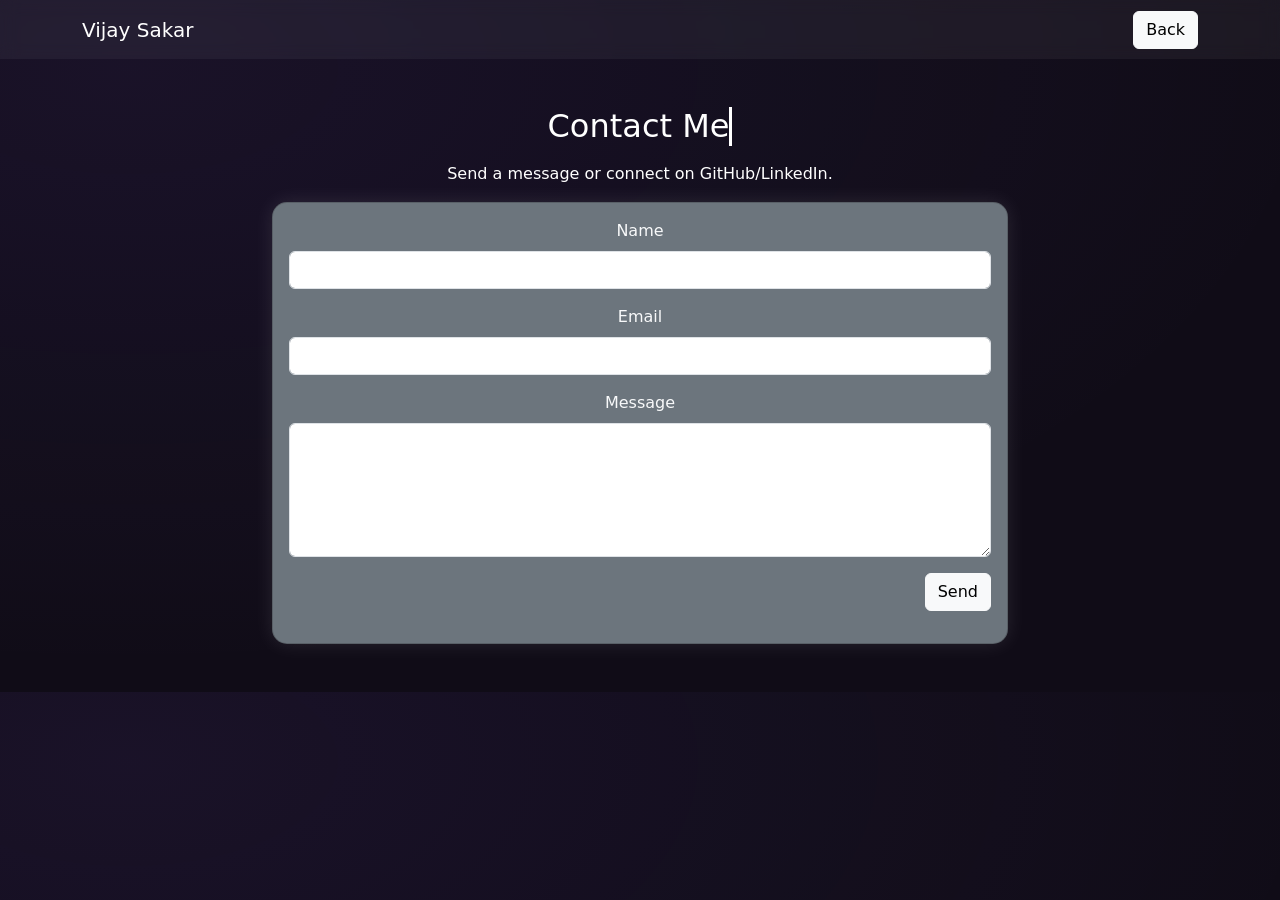
<file: vijay-portfolio/contact.html>
<!doctype html>
<html lang="en">
<head>
  <meta charset="utf-8" />
  <meta name="viewport" content="width=device-width,initial-scale=1" />
  <title>Contact — Vijay Sakar</title>

  <!-- Bootstrap CSS -->
  <link href="https://cdn.jsdelivr.net/npm/bootstrap@5.3.2/dist/css/bootstrap.min.css" rel="stylesheet">

  <link rel="stylesheet" href="style.css">

  <style>
    body {
      background-color: #100c17;
      color: white;
    }
    .nav-glass {
      background: rgba(255, 255, 255, 0.05);
      backdrop-filter: blur(8px);
    }
    .card-3d {
      box-shadow: 0 0 20px rgba(255, 255, 255, 0.1);
      border-radius: 15px;
    }
    .typewriter span {
      border-right: .1em solid #fff;
      white-space: nowrap;
      overflow: hidden;
      display: inline-block;
      animation: blink 0.7s infinite;
    }
    @keyframes blink {
      50% { border-color: transparent; }
    }
  </style>
</head>

<body>
  <nav class="navbar navbar-dark nav-glass">
    <div class="container">
      <a class="navbar-brand" href="index.html">Vijay Sakar</a>
      <a class="btn btn-light" href="index.html" target="_blank">Back</a>
    </div>
  </nav>

  <main class="container py-5">
    <div class="row justify-content-center">
      <div class="col-md-8 text-center">
        <!-- Typewriter Heading -->
        <h2 class="typewriter" id="typeText"></h2>
        <p data-aos="fade-up" data-aos-delay="100">
          Send a message or connect on GitHub/LinkedIn.
        </p>

        <div class="card card-3d bg-secondary text-light" data-aos="fade-up" data-aos-delay="200">
          <div class="card-body">
            <form id="contactForm" onsubmit="return handleContact(event)">
              <div class="mb-3">
                <label class="form-label">Name</label>
                <input id="name" class="form-control" required>
              </div>
              <div class="mb-3">
                <label class="form-label">Email</label>
                <input id="email" type="email" class="form-control" required>
              </div>
              <div class="mb-3">
                <label class="form-label">Message</label>
                <textarea id="message" rows="5" class="form-control" required></textarea>
              </div>
              <div class="d-flex justify-content-end">
                <button class="btn btn-light" type="submit">Send</button>
              </div>
              <div id="contactResult" class="mt-3" aria-live="polite"></div>
            </form>
          </div>
        </div>
      </div>
    </div>
  </main>

  <!-- Scripts -->
  <script src="https://cdn.jsdelivr.net/npm/bootstrap@5.3.2/dist/js/bootstrap.bundle.min.js"></script>
  <script src="https://unpkg.com/aos@2.3.1/dist/aos.js"></script>
  <script>
    AOS.init({ duration: 700, once: true });

    // ✅ Typewriter Effect
    const text = "Contact Me ";
    const speed = 120; // milliseconds per letter
    let i = 0;

    function typeEffect() {
      if (i < text.length) {
        document.getElementById("typeText").innerHTML =
          "<span>" + text.substring(0, i + 1) + "</span>";
        i++;
        setTimeout(typeEffect, speed);
      }
    }
    window.onload = typeEffect;

    // ✅ Contact form simulation
    function handleContact(event) {
      event.preventDefault();
      document.getElementById("contactResult").innerHTML =
        "<div class='alert alert-success mt-3'>✅ Message Sent Successfully!</div>";
      event.target.reset();
      return false;
    }
  </script>
</body>
</html>
</file>
<file: vijay-portfolio/style.css>
:root{
  --bg:#08070a;
  --card:#0f0e14;
  --muted:#9aa0a6;
  --accent1:#8b5cf6; /* purple */
  --accent2:#06b6d4; /* teal */
}
*{box-sizing:border-box}
body{
  background:radial-gradient(1200px 600px at 10% 10%, rgba(139,92,246,0.08), transparent), var(--bg);
  color:#eef2ff; 
  font-family:Inter,ui-sans-serif,system-ui,Arial;
  margin:0;}
.nav-glass{
  background:linear-gradient(90deg, rgba(255,255,255,0.03), rgba(255,255,255,0.02));
  backdrop-filter: blur(6px); 
  padding:.6rem 0;
}
.hero{
  padding:80px 0;
}
.hello{
  color:var(--muted); 
  margin:0 0 6px;
}
.accent{
  color:linear-gradient(90deg,var(--accent1),var(--accent2)); 
  color:var(--accent1); 
  font-weight:700;
}
.glow{
  background:linear-gradient(90deg,var(--accent1),var(--accent2)); 
  -webkit-background-clip:text; 
  background-clip:text; 
  color:transparent; 
  font-weight:800;
}
.collapsenavbar-collapse:hover{
  color: #8b5cf6;
}
.lead{
  color:#cbd5e1; 
  max-width:620px;
}
.btn-3d{
  border-radius:12px; 
  padding:.6rem 1rem; 
  box-shadow: 0 10px 30px rgba(2,6,23,0.7), inset 0 -6px 0 rgba(0,0,0,0.12); 
  transform-style:preserve-3d; 
  transition: transform .18s ease;
}
.btn-3d:active{
  transform:translateY(3px);
}
.tilt-card{
  width:320px; 
  margin:0 auto; 
  position:relative; 
  perspective:1200px;
}
.profile-img{
  width:100%; 
  height:360px; 
  object-fit:cover; 
  border-radius:18px; 
  box-shadow: 0 40px 80px rgba(2,6,23,0.7); 
  border:1px solid rgba(255,255,255,0.03);
}
.tilt-card .badge{
  position:absolute; 
  left:18px; bottom:18px; 
  background:linear-gradient(90deg,var(--accent1),var(--accent2)); 
  padding:6px 10px; 
  border-radius:999px; 
  font-weight:700; 
  color:#fff; 
  box-shadow:0 10px 30px rgba(139,92,246,0.15);
}
.section{
  padding:64px 0;
}
.section-title{
  font-size:1.5rem; 
  margin-bottom:6px;
}
.bar{
  height:12px; 
  background:linear-gradient(90deg,#0b0b0b, #121212); 
  border-radius:999px; 
  overflow:hidden; 
  box-shadow:inset 0 1px 0 rgba(255,255,255,0.02); 
  margin-top:8px;
}
.bar-fill{
  height:12px; 
  width:0%; 
  border-radius:999px; 
  background:linear-gradient(90deg,var(--accent1), var(--accent2)); 
  transition:width 900ms cubic-bezier(.2,.9,.3,1);
}
.skill{
  margin-bottom:18px;
}
.dark-section{
  background:linear-gradient(180deg, rgba(255,255,255,0.01), rgba(255,255,255,0.00)); 
  padding:40px 0;
}
.project{
  display:flex; 
  gap:16px; 
  align-items:flex-start; 
  padding:18px; 
  border-radius:14px; 
  background:linear-gradient(180deg, rgba(255,255,255,0.02), rgba(255,255,255,0.01)); 
  box-shadow: 0 20px 50px rgba(2,6,23,0.6); 
  transition:transform .22s ease, box-shadow .22s ease;
}
.project-media{
  width:76px; 
  height:76px; 
  display:flex; 
  align-items:center; 
  justify-content:center; 
  border-radius:12px; 
  background:linear-gradient(180deg, rgba(139,92,246,0.12), rgba(6,182,212,0.06));
}
.project-body h3{
  margin:0 0 8px 0;
}
.features{
  color:var(--muted); 
  margin:8px 0 0 18px;
}
.card-3d{
  border-radius:12px; 
  transition:transform .18s ease; 
  transform-origin:center;
}
.footer{
  padding:28px 0; 
  border-top:1px solid rgba(255,255,255,0.02);
}
.social{
  color:#cbd5e1;
}
@media (max-width:991px){ .profile-img{height:300px;} .tilt-card{width:260px;} }
</file>
